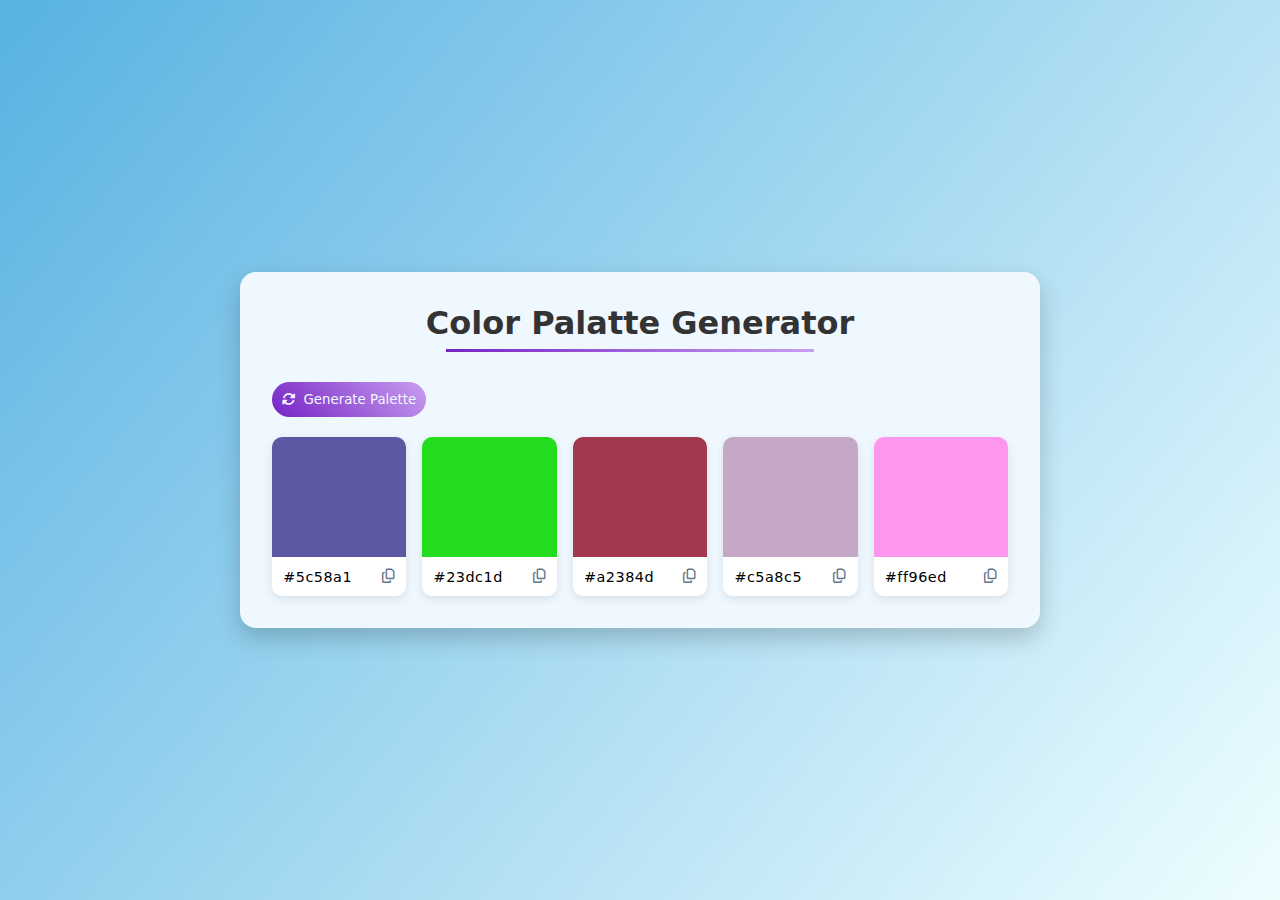
<file: ColorPaletteGenerator/index.html>
<!DOCTYPE html>
<html lang="en">
<head>
    <meta charset="UTF-8">
    <meta name="viewport" content="width=device-width, initial-scale=1.0">
    <title>Color Palette Generator</title>
    <link rel="stylesheet" href="style.css">
    <link rel="stylesheet" href="https://cdnjs.cloudflare.com/ajax/libs/font-awesome/6.7.2/css/all.min.css" integrity="sha512-Evv84Mr4kqVGRNSgIGL/F/aIDqQb7xQ2vcrdIwxfjThSH8CSR7PBEakCr51Ck+w+/U6swU2Im1vVX0SVk9ABhg==" crossorigin="anonymous" referrerpolicy="no-referrer" />
</head>
<body>
    <div class="container">
        <h1 >Color Palatte Generator</h1>
        <button id="Generate-btn"><i class="fa-solid fa-rotate"></i> &nbsp;Generate Palette</button>
        <div class="palette-container" id="palette-container">

            <div class="color-box">
                <div class="color" ></div>
                <div class="color-info">
                    <span class="hex-value">#b0ceff</span>
                    <i class="fa-regular fa-copy copy-btn" title="Copy to clipboard"></i>

                </div>
            </div>

            <div class="color-box">
                <div class="color"></div>
                <div class="color-info">
                    <span class="hex-value">#75aaff</span>
                    <i class="fa-regular fa-copy copy-btn" title="Copy to clipboard"></i>

                </div>
            </div>

            <div class="color-box">
                <div class="color" ></div>
                <div class="color-info">
                    <span class="hex-value">#3f89ff</span>
                    <i class="fa-regular fa-copy copy-btn" title="Copy to clipboard"></i>

                </div>
            </div>

            <div class="color-box">
                <div class="color" ></div>
                <div class="color-info">
                    <span class="hex-value">#2073f8</span>
                    <i class="fa-regular fa-copy copy-btn" title="Copy to clipboard"></i>

                </div>
            </div>
            
            <div class="color-box">
                <div class="color" ></div>
                <div class="color-info">
                    <span class="hex-value">#0664fc</span>
                    <i class="fa-regular fa-copy copy-btn" title="Copy to clipboard"></i>

                </div>
            </div>
        </div>
    </div>
    
</body>

<script src="script.js"></script>
</html>
</file>
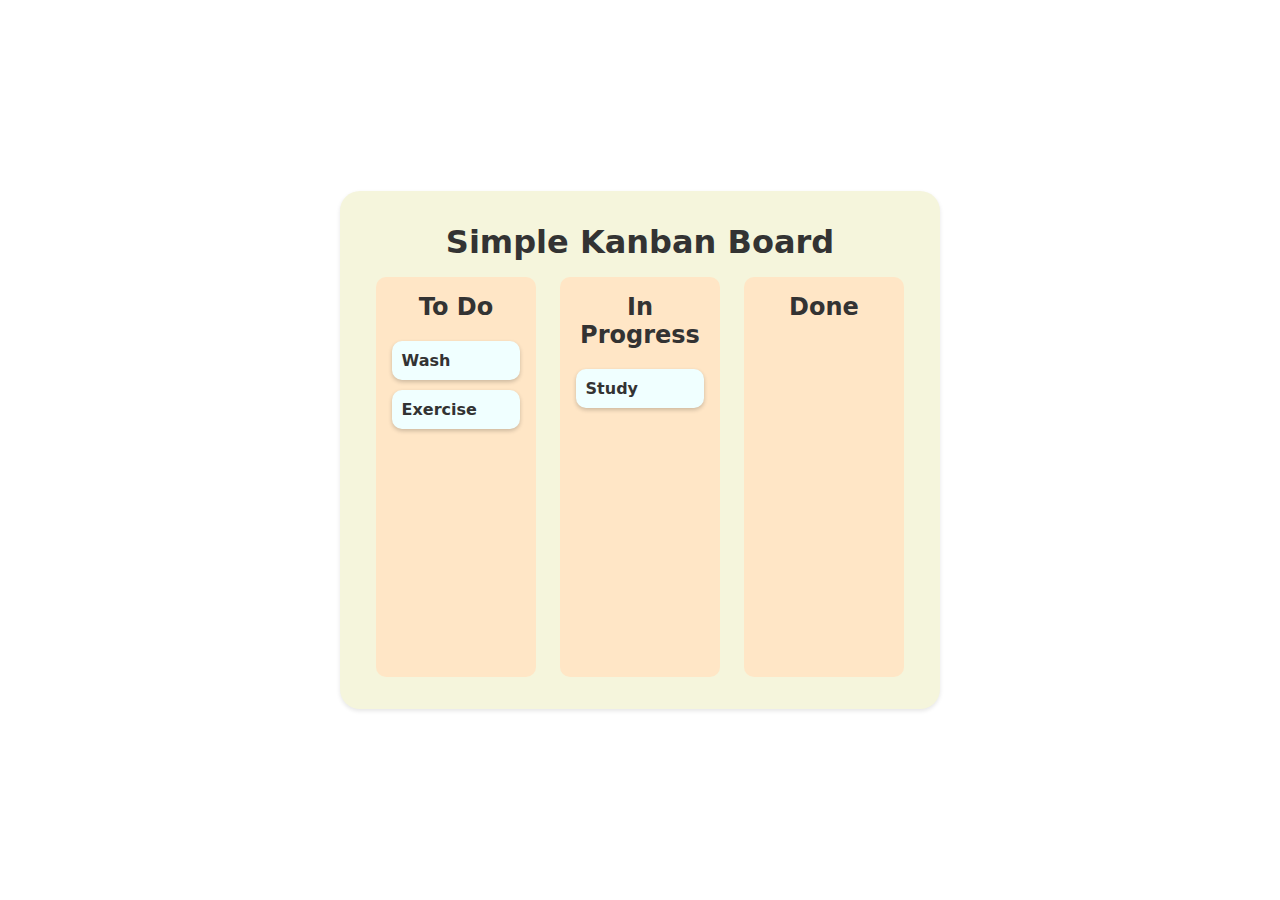
<file: Kanban Board/index.html>
<!DOCTYPE html>
<html lang="en">
<head>
  <meta charset="UTF-8" />
  <meta name="viewport" content="width=device-width, initial-scale=1.0"/>
  <title>Kanban Board</title>
  <link rel="stylesheet" href="style.css"/>
</head>
<body>
  <div class="container">
    <h1>Simple Kanban Board</h1>
    <div class="board">
      
      <!--  To Do -->
      <div class="column" id="todo">
        <h2>To Do</h2>
        <div class="card" id="task1" draggable="true">Wash</div>
        <div class="card" id="task2" draggable="true">Exercise</div>
      </div>
      
      <!-- In Progress -->
      <div class="column" id="inprogress">
        <h2>In Progress</h2>
        <div class="card" id="task3" draggable="true">Study</div>
      </div>
      
      <!-- Done -->
      <div class="column" id="done">
        <h2>Done</h2>
      </div>

    </div>
  </div>
  <script src="script.js"></script>
</body>
</html>
</file>
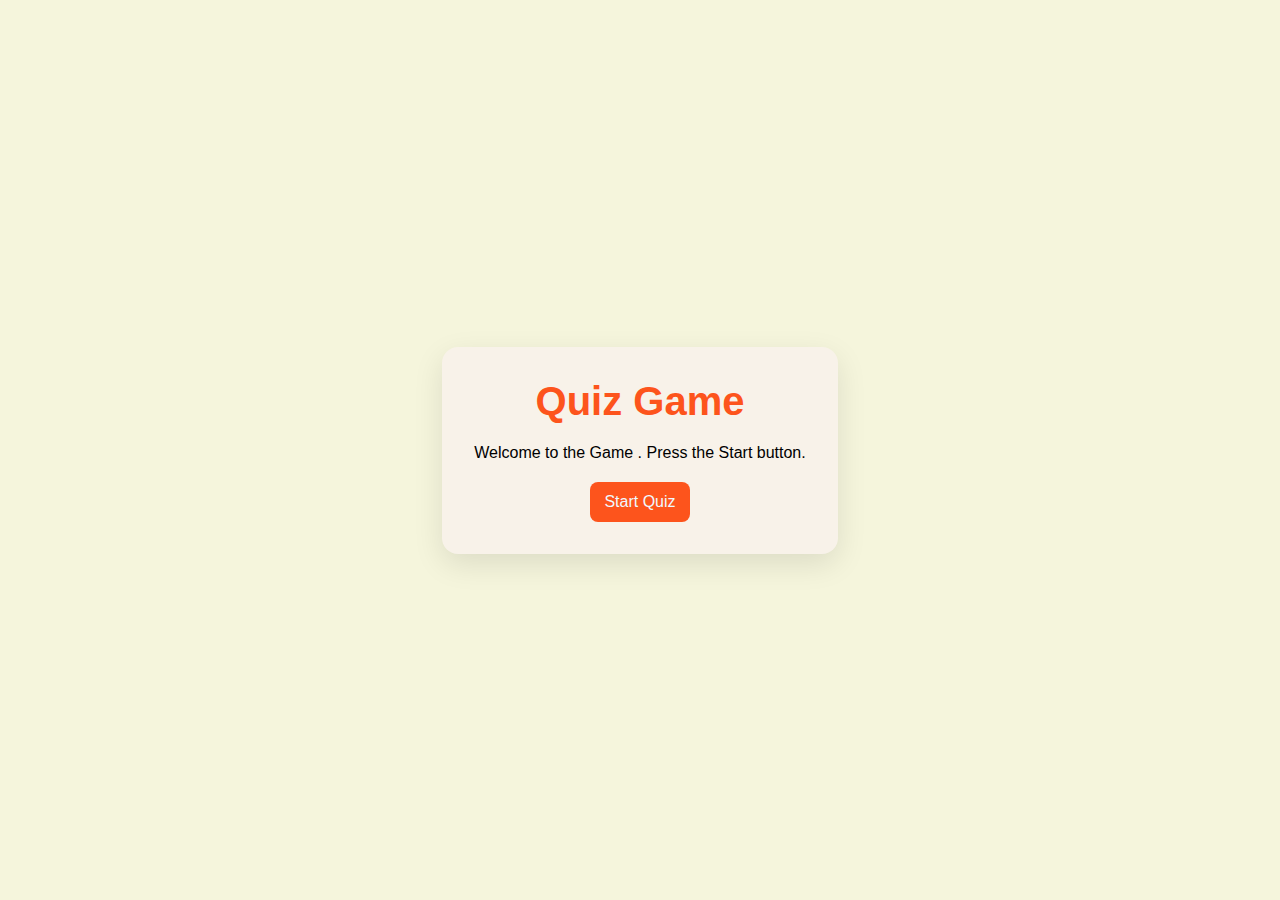
<file: QuizGame/index.html>
<!DOCTYPE html>
<html lang="en">
<head>
    <meta charset="UTF-8">
    <meta name="viewport" content="width=device-width, initial-scale=1.0">
    <title>Quiz Game</title>
    <link rel="stylesheet" href="style.css">
</head>
<body>
    <div class="container">
        <!-- Screen 1 -->
        <div class="screen active" id="initial-screen">
            <h1>Quiz Game</h1>
            <p>Welcome to the Game . Press the Start button.</p>
            <button id="start-btn">Start Quiz</button>

        </div>
        <!-- Screen 2 -->
        <div class="screen " id="quiz-screen">
            <h2 id="question-text"> </h2>
            <div class="quiz-info">
                <p>Question <span id="question-number">1</span> of <span id="total-question">5</span></p>
                <p>Score : <span id="score">0</span></p>
            </div>
            <div class="option-section" id="option-section">
                <!-- <button class="options-btn" id="options-btn">Option 1</button>
                <button class="options-btn " id="options-btn">Option 2</button>
                <button class="options-btn " id="options-btn">Option 3</button>
                <button class="options-btn" id="options-btn">Option 4</button> -->


            </div>
            <div class="progress-bar">
                <div class="progress-bar-fill" id="progress-bar-fill">

                </div>
            </div>
        </div>

        <!-- Screen 3 -->

        <div class="screen " id="result-screen">
            <h1>Quiz Results</h1>
            <div class="result">
                <p>You have scored <span id="final-score"></span> out of <span id="total-questions"></span></p>
                <h2 id="result-message"></h2>
            </div>
            
            <button id="restart-btn">
                Restart Quiz
            </button>
        </div>
    </div>
</body>

<script src="script.js"></script>
</html>
</file>
<file: ColorPaletteGenerator/style.css>
*{
    margin: 0;
    padding: 0;
    box-sizing: border-box;
    font-family: system-ui, -apple-system, BlinkMacSystemFont, 'Segoe UI', Roboto, Oxygen, Ubuntu, Cantarell, 'Open Sans', 'Helvetica Neue', sans-serif;
}

body{
    background: linear-gradient(130deg, rgb(88, 178, 226), rgb(238, 254, 255));
    min-height: 100vh;
    display: flex;
    justify-content: center;
    align-items: center;
    padding: 20px;
}

.container{
    
    background-color: aliceblue;
    padding: 2rem;
    border-radius: 1rem;
    box-shadow: 0 10px 25px rgba(0,0,0,0.2);
    max-width: 800px;
    width: 100%;

}
h1{
    color: #333;
    
    text-align: center;
    position: relative;
    margin-bottom: 20px;
}
h1::after{
    content: "";
    margin: -10px;
    position: absolute;
    bottom: 0;
    height: 3px;
    width: 50%;
    left: 50%;
    transform: translateX(-50%);
    background: linear-gradient(45deg ,rgb(118, 35, 196) ,rgb(200, 158, 240));



}

#Generate-btn{
    margin: 20px 0;
    border: none;
    padding: 10px;
    border-radius: 50px;
    font-weight: 500;
    color: aliceblue;
    background: linear-gradient(45deg ,rgb(118, 35, 196) ,rgb(200, 158, 240));

}
#Generate-btn:hover{
    background: linear-gradient(45deg ,rgb(118, 35, 196) ,rgb(187, 131, 239));
    transform: translateY(-3px);

}
#Generate-btn:active{
    background: linear-gradient(-10deg ,rgb(118, 35, 196) ,rgb(200, 158, 240));
    transform: translateY(3px);

}
.palette-container {
  display: grid;
  gap: 1rem;
  grid-template-columns: repeat(auto-fit, minmax(130px, 1fr));
}

.color-box{
    border-radius: 10px;
  overflow: hidden;
  box-shadow: 0 3px 10px rgba(0, 0, 0, 0.1);
  transition: transform 0.2s;
}
.color-box:hover{
    transform: translateY(-5px);
}
.color {
  height: 120px;
  cursor: pointer;
}


.color-info{
  background-color: #fff;
  padding: 0.7rem;
  display: flex;
  align-items: center;
  justify-content: space-between;
  font-size: 0.9rem;
}

.hex-value {
  font-weight: 500;
  letter-spacing: 0.5px;
}

.copy-btn {
  cursor: pointer;
  color: #64748b;
  transition: color 0.2s;
}

.copy-btn:hover {
  color: #667eea;
}

@media (max-width: 768px) {
  .palette-container {
    grid-template-columns: repeat(auto-fit, minmax(100px, 1fr));
  }
}
</file>
<file: Kanban Board/style.css>
* {
    margin: 0;
    padding: 0;
    box-sizing: border-box;
    font-family: system-ui, -apple-system, BlinkMacSystemFont, 'Segoe UI', Roboto, Oxygen, Ubuntu, Cantarell, 'Open Sans', 'Helvetica Neue', sans-serif;
}

body {
    min-height: 100vh;
    display: flex;
    justify-content: center;
    align-items: center;
}

.container {
    padding: 2rem;
    background-color: beige;
    border-radius: 20px;
    min-width: 600px;
    box-shadow: 0 2px 4px rgba(0, 0, 0, 0.1);
}

h1 {
    margin-bottom: 1rem;
    color: #333;
    text-align: center;
}

.board {
    display: flex;
    justify-content: space-around;
    gap: 1rem;
    color: #333;
}

h2 {
    text-align: center;
    margin-bottom: 20px;
}

/* Column container (was previously .card) */
.column {
    background-color: rgb(255, 230, 198);
    min-height: 400px;
    width: 30%;
    padding: 1rem;
    border-radius: 10px;
    display: flex;
    flex-direction: column;
}

.column.over {
    background-color: rgb(248, 209, 159);
}

.card {
    background-color: azure;
    padding: 10px;
    margin-bottom: 10px;
    border-radius: 10px;
    font-weight: bolder;
    cursor: grab;
    box-shadow: 0 2px 4px rgba(0, 0, 0, 0.2);
    transition: transform 0.1s ease-in-out;
}

.card:hover {
    background-color: #ffffff;
}

.card:active {
    cursor: grabbing;
    transform: scale(1.05);
    box-shadow: 0 4px 8px rgba(0, 0, 0, 0.2);
    background-color: rgb(231, 231, 231);
}

.card.hide {
    display: none;
}

@media (max-width: 650px) {
    .board {
        flex-direction: column;
        align-items: center;
        gap: 20px;
    }

    .column {
        margin-top: 2rem;
        width: 90%;
    }
}
</file>
<file: QuizGame/style.css>
*{
    margin: 0px;
    padding: 0px;
    box-sizing: border-box;
}

body{
    background-color: beige;
    font-family: sans-serif;
    display: flex;
    justify-content: center;
    align-items: center;
    min-height: 100vh;
    padding: 1rem;

}
.container{
    background-color: #f8f2e9;
    border-radius: 1rem;
    box-shadow: 0 10px 30px rgba(0, 0, 0, 0.1);
    max-width: 600px;
    overflow: hidden;
    position: relative;
}



.screen{
    display: none;
    padding: 2rem;
    text-align: center;
}
.screen.active{
    display: block;
    
}

/* Screen 1 */
#initial-screen h1{
    color: #fd541c;
    margin-bottom: 20px;
    font-size: 2.5rem;

}
#initial-screen p{
    margin-bottom: 20px;

}
#start-btn{
    height: 40px;
    width: 100px;
    border-radius: 8px;
    border: none ;
    background-color: #fd541c;
    color: aliceblue;
    font-size: 1rem;
}


/* Screen 2 */

#quiz-screen h2{
    color: #2f2b29;
    margin-bottom: 20px;
    font-size: 1.2rem;
}

.quiz-info{
    display: flex;
    justify-content: space-between;
    font-size: 0.8rem;

}
.option-section{
    display: flex;
    flex-direction: column;
    gap: 10px;
    margin-top: 20px;
}
.options-btn{
    width: 100%;
    cursor: pointer;
    height: 2rem;
    border-radius: 6px;
    border: none;
    background-color: rgb(255, 214, 180);
    text-align: left;
    padding: .5rem;
    /* transition: all 0.3s ease; */
}
.options-btn:hover{
    border: 2px solid rgb(246, 193, 149);
    background-color: rgb(247, 198, 158);

}
.options-btn.correct{
    border: 2px solid rgb(145, 245, 150);
    background-color: rgb(179, 244, 182);
    /* color: aliceblue; */
}
.options-btn.incorrect{
    border: 2px solid rgb(248, 77, 58);
    background-color: rgb(250, 143, 131);
    color: rgb(234, 237, 239);
}

.progress-bar{
    height: 10px;
    background-color: rgb(252, 221, 195);
    margin-top: 15px;
    border-radius: 5px;
}
.progress-bar-fill{
    border-radius: 5px;
    background-color: #fd541c;
    width: 0%;
    height: 100%;
}


/* Screen 3 */

#result-screen h2{
    color: #e03800;
    /* margin-bottom: 20px; */
    margin-top: 10px;
    font-size: 1.2rem;
}
#result-screen h1{
    color: #fd541c;
    margin-bottom: 20px;
    font-size: 2.5rem;
}

#restart-btn{
    height: 40px;
    width: 120px;
    border-radius: 8px;
    border: none ;
    background-color: #fd541c;
    color: aliceblue;
    font-size: 1rem;
}

#restart-btn:hover{
    background-color: #e03800;
    
}
.result{
    border-radius: 10px;
    padding: 1rem;
    margin-bottom: 10px;
    background-color: rgb(255, 232, 203);
}

@media (max-width:400px) {
    #initial-screen h1{
    font-size: 2rem;

}
#result-screen h2{
    font-size: 1.2rem;
}
#result-screen h1{
    font-size: 2rem;
}
#result-screen p{
    font-size: 1rem;
}
    
}
</file>
